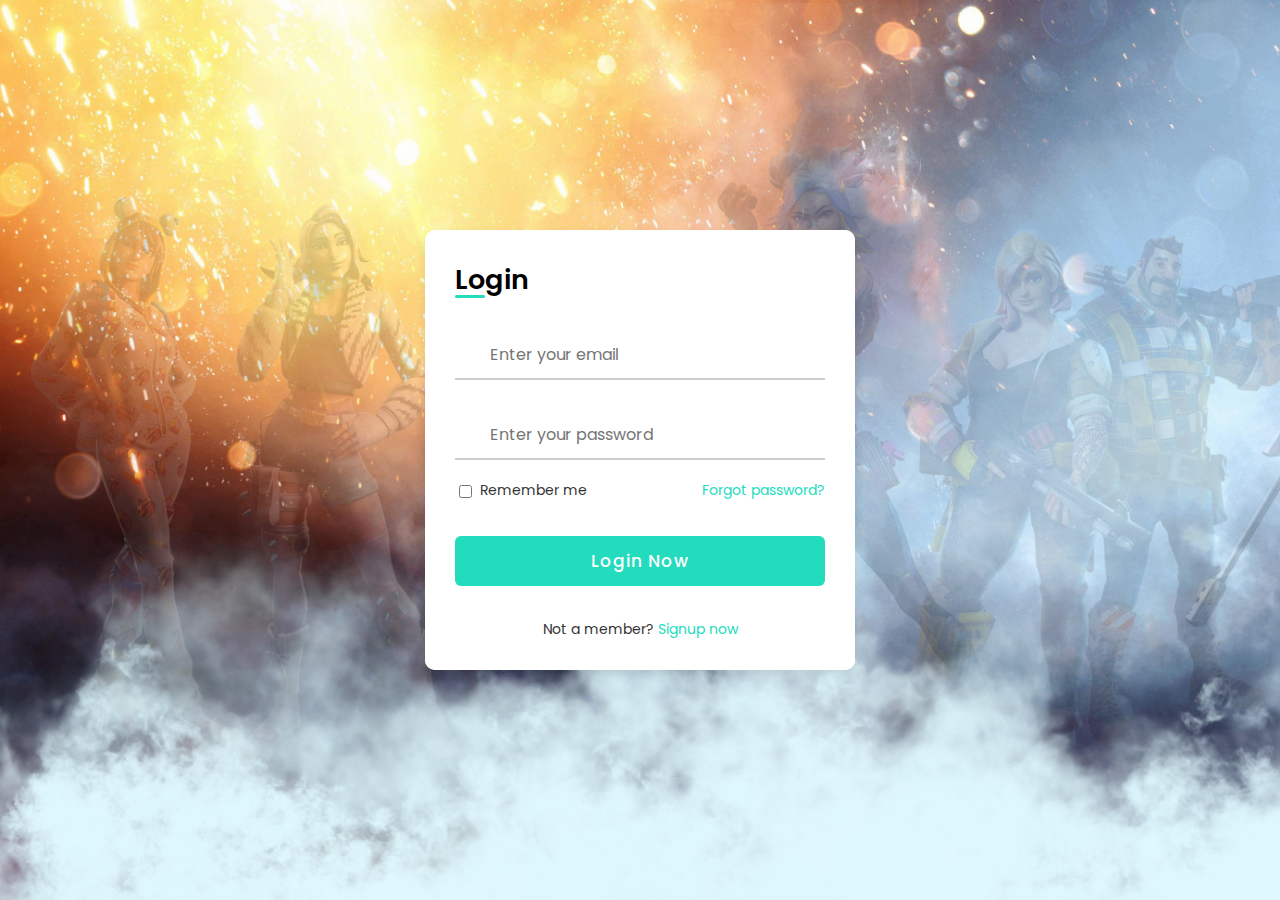
<file: login_registration.html>
<!DOCTYPE html>
<!-- === Coding by CodingLab | www.codinglabweb.com === -->
<html lang="en">
<head>
    <meta charset="UTF-8">
    <meta http-equiv="X-UA-Compatible" content="IE=edge">
    <meta name="viewport" content="width=device-width, initial-scale=1.0">
    
    <!-- ===== Iconscout CSS ===== -->
    <link rel="stylesheet" href="https://unicons.iconscout.com/release/v4.0.0/css/line.css">

    <!-- ===== CSS ===== -->
    <link rel="stylesheet" href="style/login_registration.css">
         
    <!--<title>Login & Registration Form</title>-->
</head>
<body  style="background-image:url('4k.jpg');">
    
    <div class="container">
        <div class="forms">
            <div class="form login">
                <span class="title">Login</span>

                <form action="#">
                    <div class="input-field">
                        <input type="text" placeholder="Enter your email" required>
                        <i class="uil uil-envelope icon"></i>
                    </div>
                    <div class="input-field">
                        <input type="password" class="password" placeholder="Enter your password" required>
                        <i class="uil uil-lock icon"></i>
                        <i class="uil uil-eye-slash showHidePw"></i>
                    </div>

                    <div class="checkbox-text">
                        <div class="checkbox-content">
                            <input type="checkbox" id="logCheck">
                            <label for="logCheck" class="text">Remember me</label>
                        </div>
                        
                        <a href="#" class="text">Forgot password?</a>
                    </div>

                    <div class="input-field button">
                        <input type="button" value="Login Now">
                    </div>
                </form>

                <div class="login-signup">
                    <span class="text">Not a member?
                        <a href="#" class="text signup-link">Signup now</a>
                    </span>
                </div>
            </div>

            <!-- Registration Form -->
            <div class="form signup">
                <span class="title">Registration</span>

                <form action="#">
                    <div class="input-field">
                        <input type="text" placeholder="Enter your name" required>
                        <i class="uil uil-user"></i>
                    </div>
                    <div class="input-field">
                        <input type="text" placeholder="Enter your email" required>
                        <i class="uil uil-envelope icon"></i>
                    </div>
                    <div class="input-field">
                        <input type="password" class="password" placeholder="Create a password" required>
                        <i class="uil uil-lock icon"></i>
                    </div>
                    <div class="input-field">
                        <input type="password" class="password" placeholder="Confirm a password" required>
                        <i class="uil uil-lock icon"></i>
                        <i class="uil uil-eye-slash showHidePw"></i>
                    </div>

                    <div class="checkbox-text">
                        <div class="checkbox-content">
                            <input type="checkbox" id="sigCheck">
                            <label for="sigCheck" class="text">Remember me</label>
                        </div>
                        
                        <a href="#" class="text">Forgot password?</a>
                    </div>

                    <div class="input-field button">
                        <input type="button" value="Register Now">
                    </div>
                </form>

                <div class="login-signup">
                    <span class="text">Already have an account?
                        <a href="#" class="text login-link">Login now</a>
                    </span>
                </div>
            </div>
        </div>
    </div>

    <script src="login_registration.js"></script>

</body>
</html>
</file>
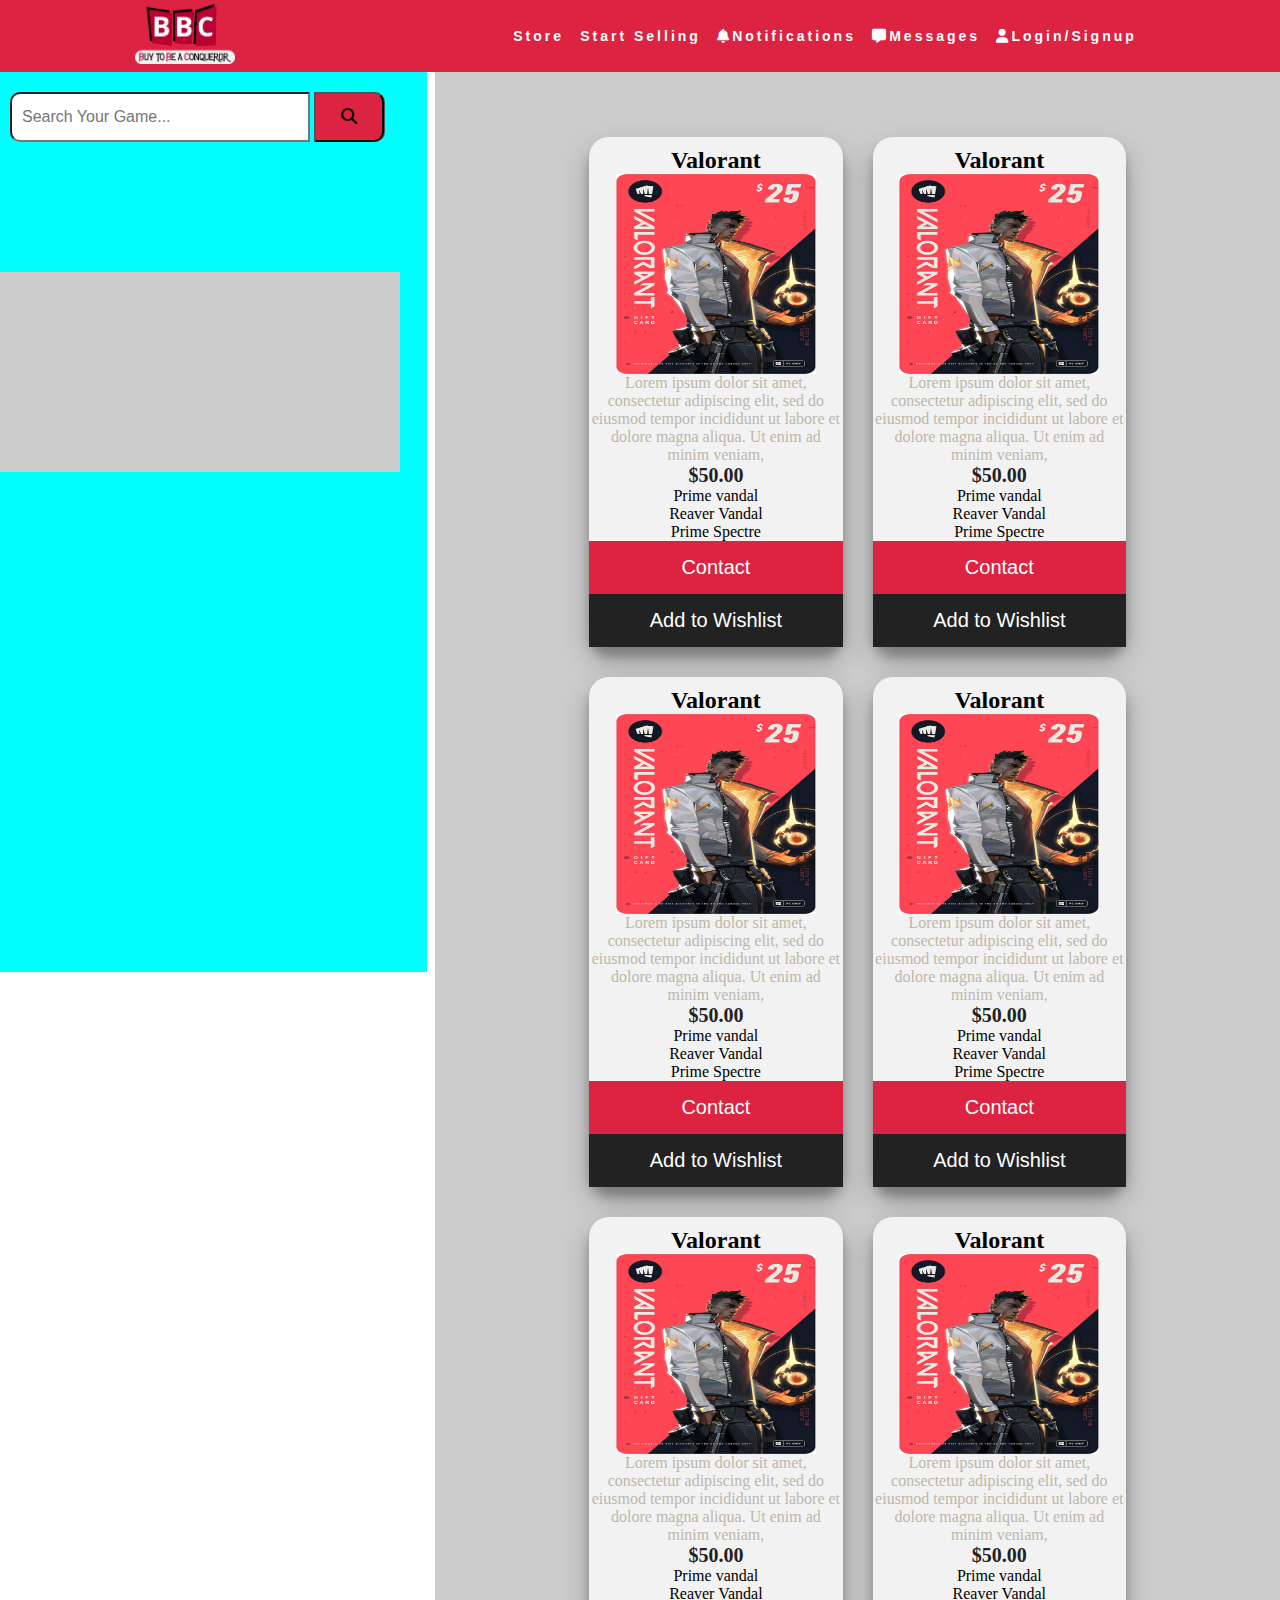
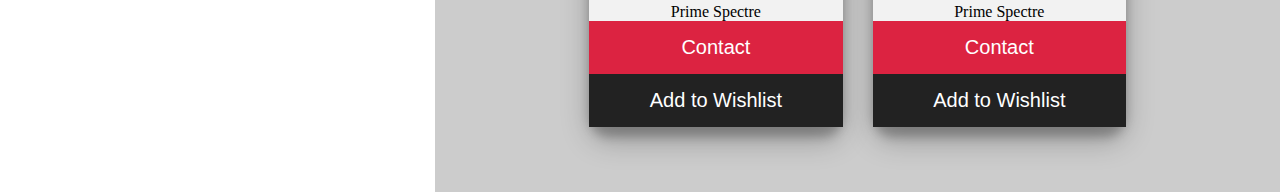
<file: store.html>
<!DOCTYPE html>
<html lang="en">
<head>
    <meta charset="UTF-8">
    <meta http-equiv="X-UA-Compatible" content="IE=edge">
    <meta name="viewport" content="width=device-width, initial-scale=1.0">
    <link rel="stylesheet" href="https://cdnjs.cloudflare.com/ajax/libs/font-awesome/6.1.1/css/all.min.css" />
    <link rel="stylesheet" href="style/styles.css">
    <title>Store</title>
</head>
<body>
    <nav>
        <div class="logo">
             <img src="images/logo.png" alt="logo" >
        </div>
        
        <ul class="nav-links">
            <li><a href="#">Store</a></li>
            <li><a href="#">Start Selling</a></li>
            <li><a href="#howtouse"><i class="fa-solid fa-bell"></i>Notifications</a></li>
            <li><a href="#contact"><i class="fa-solid fa-message"></i>Messages</a></li>
            <li><a href="#"><i class="fa-solid fa-user"></i>Login/Signup</a></li>
        </ul>
        <div class="burger">
         <div class="line1"></div>
         <div class="line2"></div>
         <div class="line3"></div>
        </div>
        
    </nav>
    <section class="side-bar">
        <div class="search-bar">
            <input type="search" placeholder="Search Your Game..." class="search">
            <button class="search-btn"><i class="fa fa-search" aria-hidden="true"></i>
            </button>
        </div>
        <div class="side-navigation">
            <form action="" class="nav-filter">
                <input type="checkbox">Name
                <input type="checkbox">Game
                <input type="checkbox">Icon
            </form>
            <i class="fa fa-times" style="position:absolute;font-size:30px; right:0; top:0; color:#fff;padding:5px; margin-left:100px" aria-hidden="true" id="side-nav-close-btn"></i>
            <ul>
                <li><a href="#">Valorant</a></li>
                <li><a href="#">Apex Legends</a></li>
                <li><a href="#">Apex Legends</a></li>
                <li><a href="#">Apex Legends</a></li>
                <li><a href="#">Apex Legends</a></li>
                <li><a href="#">Apex Legends</a></li>
                <li><a href="#">Apex Legends</a></li>
            </ul>
        </div>

        <div class="ad-square">
            
        </div>
    </section>

    <section class="main-bar">
        <div class="products-list">
            <div class="product">
                <h2>Valorant</h2>
                <img src="images/slider/valorant-product-card.jpg"/>
                <p>Lorem ipsum dolor sit amet, consectetur adipiscing elit, sed do eiusmod tempor incididunt ut labore et dolore magna aliqua. Ut enim ad minim veniam,</p>
                <h4>$50.00</h4>
                <ul>
                    <li>Prime vandal</li>
                    <li>Reaver Vandal</li>
                    <li>Prime Spectre</li>
                </ul>
                <button class="contact-btn">Contact</button>
                <button class="wishlist-btn">Add to Wishlist</button>
            </div>
            <div class="product">
                <h2>Valorant</h2>
                <img src="images/slider/valorant-product-card.jpg"/>
                <p>Lorem ipsum dolor sit amet, consectetur adipiscing elit, sed do eiusmod tempor incididunt ut labore et dolore magna aliqua. Ut enim ad minim veniam,</p>
                <h4>$50.00</h4>
                <ul>
                    <li>Prime vandal</li>
                    <li>Reaver Vandal</li>
                    <li>Prime Spectre</li>
                </ul>
                <button class="contact-btn">Contact</button>
                <button class="wishlist-btn">Add to Wishlist</button>
            </div>
            <div class="product">
                <h2>Valorant</h2>
                <img src="images/slider/valorant-product-card.jpg"/>
                <p>Lorem ipsum dolor sit amet, consectetur adipiscing elit, sed do eiusmod tempor incididunt ut labore et dolore magna aliqua. Ut enim ad minim veniam,</p>
                <h4>$50.00</h4>
                <ul>
                    <li>Prime vandal</li>
                    <li>Reaver Vandal</li>
                    <li>Prime Spectre</li>
                </ul>
                <button class="contact-btn">Contact</button>
                <button class="wishlist-btn">Add to Wishlist</button>
            </div>
            <div class="product">
                <h2>Valorant</h2>
                <img src="images/slider/valorant-product-card.jpg"/>
                <p>Lorem ipsum dolor sit amet, consectetur adipiscing elit, sed do eiusmod tempor incididunt ut labore et dolore magna aliqua. Ut enim ad minim veniam,</p>
                <h4>$50.00</h4>
                <ul>
                    <li>Prime vandal</li>
                    <li>Reaver Vandal</li>
                    <li>Prime Spectre</li>
                </ul>
                <button class="contact-btn">Contact</button>
                <button class="wishlist-btn">Add to Wishlist</button>
            </div>
            <div class="product">
                <h2>Valorant</h2>
                <img src="images/slider/valorant-product-card.jpg"/>
                <p>Lorem ipsum dolor sit amet, consectetur adipiscing elit, sed do eiusmod tempor incididunt ut labore et dolore magna aliqua. Ut enim ad minim veniam,</p>
                <h4>$50.00</h4>
                <ul>
                    <li>Prime vandal</li>
                    <li>Reaver Vandal</li>
                    <li>Prime Spectre</li>
                </ul>
                <button class="contact-btn">Contact</button>
                <button class="wishlist-btn">Add to Wishlist</button>
            </div>
            <div class="product">
                <h2>Valorant</h2>
                <img src="images/slider/valorant-product-card.jpg"/>
                <p>Lorem ipsum dolor sit amet, consectetur adipiscing elit, sed do eiusmod tempor incididunt ut labore et dolore magna aliqua. Ut enim ad minim veniam,</p>
                <h4>$50.00</h4>
                <ul>
                    <li>Prime vandal</li>
                    <li>Reaver Vandal</li>
                    <li>Prime Spectre</li>
                </ul>
                <button class="contact-btn">Contact</button>
                <button class="wishlist-btn">Add to Wishlist</button>
            </div>
        </div>
    </section>
    
    

    <script src="app.js"></script>
    <script src="side-nav.js"></script>
</body>
</html>
</file>
<file: style/login_registration.css>
/* ===== Google Font Import - Poformsins ===== */
@import url('https://fonts.googleapis.com/css2?family=Poppins:wght@300;400;500;600;700&display=swap');

*{
    margin: 0;
    padding: 0;
    box-sizing: border-box;
    font-family: 'Poppins', sans-serif;
}

body{
    background-size: cover;
    background-attachment: fixed;
    height: 100vh;
    display: flex;
    align-items: center;
    justify-content: center;
}

.container{
    position: relative;
    max-width: 430px;
    width: 100%;
    background: #fff;
    border-radius: 10px;
    box-shadow: 0 5px 10px rgba(0, 0, 0, 0.1);
    overflow: hidden;
    margin: 0 20px;
}

.container .forms{
    display: flex;
    align-items: center;
    height: 440px;
    width: 200%;
    transition: height 0.2s ease;
}


.container .form{
    width: 50%;
    padding: 30px;
    background-color: #fff;
    transition: margin-left 0.18s ease;
}

.container.active .login{
    margin-left: -50%;
    opacity: 0;
    transition: margin-left 0.18s ease, opacity 0.15s ease;
}

.container .signup{
    opacity: 0;
    transition: opacity 0.09s ease;
}
.container.active .signup{
    opacity: 1;
    transition: opacity 0.2s ease;
}

.container.active .forms{
    height: 600px;
}
.container .form .title{
    position: relative;
    font-size: 27px;
    font-weight: 600;
}

.form .title::before{
    content: '';
    position: absolute;
    left: 0;
    bottom: 0;
    height: 3px;
    width: 30px;
    background-color: #23dcbe;
    border-radius: 25px;
}

.form .input-field{
    position: relative;
    height: 50px;
    width: 100%;
    margin-top: 30px;
}

.input-field input{
    position: absolute;
    height: 100%;
    width: 100%;
    padding: 0 35px;
    border: none;
    outline: none;
    font-size: 16px;
    border-bottom: 2px solid #ccc;
    border-top: 2px solid transparent;
    transition: all 0.2s ease;
}

.input-field input:is(:focus, :valid){
    border-bottom-color: #23dcbe;
}

.input-field i{
    position: absolute;
    top: 50%;
    transform: translateY(-50%);
    color: #999;
    font-size: 23px;
    transition: all 0.2s ease;
}

.input-field input:is(:focus, :valid) ~ i{
    color:#23dcbe;
}

.input-field i.icon{
    left: 0;
}
.input-field i.showHidePw{
    right: 0;
    cursor: pointer;
    padding: 10px;
}

.form .checkbox-text{
    display: flex;
    align-items: center;
    justify-content: space-between;
    margin-top: 20px;
}

.checkbox-text .checkbox-content{
    display: flex;
    align-items: center;
}

.checkbox-content input{
    margin: 0 8px -2px 4px;
    accent-color: #23dcbe;
}

.form .text{
    color: #333;
    font-size: 14px;
}

.form a.text{
    color: #23dcbe;
    text-decoration: none;
}
.form a:hover{
    text-decoration: underline;
}

.form .button{
    margin-top: 35px;
}

.form .button input{
    border: none;
    color: #fff;
    font-size: 17px;
    font-weight: 500;
    letter-spacing: 1px;
    border-radius: 6px;
    background-color: #23dcbe;
    cursor: pointer;
    transition: all 0.3s ease;
}

.button input:hover{
    background-color: #23dcbe;
}

.form .login-signup{
    margin-top: 30px;
    text-align: center;
}
</file>
<file: style/styles.css>
html{
    scroll-behavior: smooth;
}
*{
    margin:0;
    padding: 0;
    box-sizing: border-box;
}
body{
    background-size: cover;
    background-attachment: fixed;
}
.body-content{
    background-color: rgba(0, 0, 0, 0.5);
}
nav{
    display: flex;
    justify-content: space-around;
    align-items: center;
    min-height: 8vh;
    background-color: #dc2341;
    font-family: 'Play', sans-serif;
    font-weight: bold;
}
.logo img{
    width: 100px;
}
.nav-links{
    display: flex;
    justify-content: space-around;
    width: 50%;
}

.nav-links li{
    list-style: none;
}

.nav-links a{
    color: #fff;
    text-decoration: none;
    letter-spacing: 3px;
    font-size: 14px;
    font-weight: bold;
}
.burger{
    display: none;
    cursor: pointer;
}
.burger div{
    width: 25px;
    height: 3px;
    background-color: #ccc;
    margin: 5px;
    transition: all 0.3s ease;
}


/********************* newly added css  start*********************/
::-webkit-scrollbar{
    width: 14px;
}
::-webkit-scrollbar-thumb{
    background-color:rgba(183, 2, 50, 0.5);
    border-radius: 5px;
}

.banner{
    position: relative;
    width: 100%;
    min-height: 100vh;
    padding: 0 100px;
    display: flex;
    justify-content: center;
    align-items: center;
}

.banner .bg{
    position: relative;
    width: 100%;
    min-height: 100vh;
    display: flex;
    justify-content: center;
    align-items: center;
}

.banner .bg .content{
    width: 50%;
    height: 100%;
    font-size: 2.5em;
    color: #eee;
    letter-spacing: 1px;
}

.banner .bg .content p{
    margin-top: 10px;
    color: #bdb7ab;
    letter-spacing: 1px;
}


.banner .bg .content a{
    display: inline-block;
    padding: 10px 20px;
    margin: 20px 0;
    border: 1px solid #23dcbe;
    text-decoration: none;
    font-weight: 700;
    border-radius: 5px;
    color: #23dcbe;
    opacity: 1;
    letter-spacing: 1px;
}

.banner .bg img{
    top: 30px;
    opacity: 1;
    z-index: 1000;
    position: relative;
    max-width: 650px;
    /* -webkit-box-reflect: below 0px linear-gradient(to bottom, rgba(0,0,0,0.0), rgba(0,0,0,0.2)); */
    
}

.banner .bg .content a:hover{
    /* -webkit-box-reflect: below 0px linear-gradient(to bottom, rgba(0,0,0,0.0), rgba(0,0,0,0.2)); */
    border: 1px solid #23dcbe;
    color: #fff;
    background-color: #23dcbe;
    box-shadow: 0 0 20px #23dcbe;
}

.about{
    position: relative;
    display: flex;
    width: 100%;
    padding: 0 100px;
    min-height: 75vh;
    justify-content: space-between;
    align-items: center;
}
.about .contentBx{
    width: 50%;
    margin: 20px;
}
.about img{
    top: 30px;
    position: relative;
    width: 650px;
    /* -webkit-box-reflect: below 0px linear-gradient(to bottom, rgba(0,0,0,0.0), rgba(0,0,0,0.2)); */
    
}
.about .contentBx:before{
    content: '';
    position: absolute;
    top: 0;
    left: 0;
    width: 100%;
    height: 1px;
    background: linear-gradient(to left,transparent,#fff,transparent);
}
.about .contentBx h2{
    font-size: 2em;
    color: #23dcbe;

}
.about .contentBx p{
    font-size: 1em;
    color: #fff;
    max-width: 600px;  
}
.about .contentBx a{
    display: inline-block;
    padding: 5px 20px;
    margin: 20px 0;
    border: 1px solid #23dcbe;
    text-decoration: none;
    font-weight: 700;
    border-radius: 5px;
    color: #23dcbe;
    letter-spacing: 1px;
}
.about .contentBx a:hover{
    border: 1px solid rgba(183, 2, 50, 0.5);
    color: #fff;
    background-color: rgba(183, 2, 50, 0.5);
    box-shadow: 0 0 20px rgba(183, 2, 50, 0.5);
    -webkit-box-reflect: below 0px linear-gradient(to bottom, rgba(0,0,0,0.0), rgba(0,0,0,0.2));
}

.howTo .contentBx:before{
    content: '';
    position: absolute;
    top: 40px;
    left: 0;
    width: 100%;
    height: 1px;
    background: linear-gradient(to left,transparent,#fff,transparent);
}
.howTo{
    position: relative;
    display: flex;
    width: 100%;
    padding: 0 100px;
    min-height: 75vh;
    justify-content: space-between;
    align-items: center;
}
.howTo .contentBx{
    width: 50%;
    margin: 20px;
}
.howTo img{
    top: 50px;
    position: relative;
    width: 650px;
    -webkit-box-reflect: below 0px linear-gradient(to bottom, rgba(0,0,0,0.0), rgba(0,0,0,0.2));
    
}
.howTo .contentBx h2{
    font-size: 2em;
    color: #23dcbe;

}
.howTo .contentBx p{
    font-size: 1em;
    color: #fff;
    max-width: 600px;  
}
.howTo .contentBx a{
    display: inline-block;
    padding: 5px 20px;
    margin: 20px 0;
    border: 1px solid #23dcbe;
    text-decoration: none;
    font-weight: 700;
    border-radius: 5px;
    color: #23dcbe;
    letter-spacing: 1px;
   
}
.howTo .contentBx a:hover{
    border: 1px solid rgba(183, 2, 50, 0.5);
    color: #fff;
    background-color: rgba(183, 2, 50, 0.5);
    box-shadow: 0 0 20px rgba(183, 2, 50, 0.5);
    -webkit-box-reflect: below 0px linear-gradient(to bottom, rgba(0,0,0,0.0), rgba(0,0,0,0.2));
}

.contact{
    padding: 20px;
    width: 100%;
    min-height: 50vh;
    display: flex;
    justify-content: center;
    align-items: center;
}
.contact .image{
    height: 100%;
    width: 50%;
    border-radius: 10px;
}
.contact .image img{
    object-fit: cover;
    width: 600px;
    height: 500px;
}
.contact form{
    width: 50%;
    margin: 30px;
}
.contact .form h1{
    color: #fff;
}
.contact .form .inputBx{
    margin: 10px 0;
}
.contact .form .inputBx p{
    color: #fff;
}
.contact .form .inputBx input,
.contact .form .inputBx textarea{
    border: none;
    outline: none;
    padding: 10px;
    width: 100%;
    color: #fff;
    background: #555;
    min-height: 15px;
    font-size: 1.5em;
}
.contact .form .inputBx textarea{
    height: 150px;
}
.contact .form .inputBx input[type="submit"]{
    display: inline-block;
    padding: 10px 20px;
    margin: 15px 0;
    outline: none;
    background: transparent;
    border: 1px solid #23dcbe;
    text-decoration: none;
    font-weight: 700;
    width: 150px;
    border-radius: 5px;
    color: #fff;
    letter-spacing: 1px;
}
.contact .form .inputBx input[type="submit"]:hover{
    background-color: #23dcbe;
    border: none;
    color: #fff;
    box-shadow: 0 0 10px#23dcbe ;
}

footer{
    padding: 10px 100px;
}
footer .info{
    display: flex;
    justify-content: space-between;
    align-items: center;
}
footer .info .logo{
    width: 90px;
    position: relative;
}
footer .info p{
    color: #fff;

}
footer .info ul{
    margin: 10px;
    display: flex;
    justify-content: center;
    align-items: center;
}
footer .info ul li{
    list-style: none;
    height: 50px;
    width: 50px;
    margin: 5px;
    border-radius: 50%;
    display: flex;
    justify-content: center;
    align-items: center;
    border: 1px solid #23dcbe;
}

footer .info ul li:hover{
    background-color: #23dcbe;
    border: none;
    box-shadow: 0 0 10px #23dcbe;
}
footer .info ul li a i{
    font-size: 1.5em;
    color: #fff;
}

/********************** newly added css End ********************************/

/**********************Store***********************/
.search-bar{
    position: absolute;
    width: 400px;
}
.search-bar .search{
    padding: 10px;
    font-size: 16px;
    border-radius: 10px 0 0 10px;
    height: 50px;
    display: inline-flex;
    width: 300px;
    margin-top: 20px;
    margin-left: 10px;
}
.search-bar .search-btn{
    box-shadow: 1px 0 0 0 #555;
    outline: none;
    font-weight: bolder;
    font-size: 16px;
    padding: 10px;
    border-radius: 0px 10px 10px 0px;
    align-items: center;
    background-color: #dc2341;
    width: 70px;
    height: 50px;
    justify-content: center;

}

.side-bar{
    background-color: aqua;
    height: 100vh;
    position: fixed;
    z-index: 1;
    float: left;
    width: 33.33%;
}
.side-bar .side-navigation{
    position: absolute;
    background-color: #dc2341;
    top: 80px;
    height: 50vh;
    width: 400px;
    text-align: left;
    transition: 0.1s ease-in-out; 
    transform: translateX(-100%);
}
.show-side-navigation{
    position: absolute;
    background-color: #dc2341;
    top: 80px;
    height: 50vh;
    width: 400px;
    text-align: left;
    transform: translateX(0%);
}
.side-bar .show-side-navigation ul li{
    list-style: none;
    padding: 10px;
}
.side-bar .side-navigation li a{
    text-decoration: none;
    color: #fff;
    font-weight: 500;
    padding-top: 5px;
}
.nav-filter{
    position: relative;
    padding: 20px;
    justify-content:space-between;
}
.ad-square{
    width: 400px;
    height: 200px;
    background-color: #ccc;
    position: absolute;
    top: 500px;
    transform: translateY(-300px);
    transition: 0.5s;
}
.move-down-ad-square{
    width: 400px;
    height: 200px;
    background-color: #ccc;
    position: absolute;
    top: 500px;
    transform: translateY(0px);
}
.main-bar{
    float: right;
    width: 66%;
    background-color: #ccc;
}

.products-list{
    display: flex;
    flex-wrap: wrap;
    width: 100%;
    justify-content: center;
    align-items: center;
    margin: 50px 0;
}
.products-list .product{
    width: 30%;
    margin: 15px;
    box-sizing: border-box;
    float: left;
    text-align: center;
    border-radius: 20px;
    cursor: pointer;
    padding-top: 10px;
    box-shadow: 0 14px 28px rgba(0, 0, 0, 0.25),
    0 10px 10px rgba(0, 0, 0, 0.22);
    transition: .4s;
    background-color: #f2f2f2;
}
.products-list .product:hover{
    box-shadow: 0 3px 6px rgba(0, 0, 0, 0.16),
    0 3px 6px rgba(0, 0, 0, 0.23);
    transform: translate(0px, -8px);
}
.products-list .product img{
    width: 200px;
    height: 200px;
    text-align: center;
    margin: 0 auto;
    display: block;
}
.products-list .product p{
    text-align: center;
    color: #bdb7ab;
    padding-top: 0 8px;
}
.products-list .product h4{
    font-size: 20px;
    text-align: center;
    color: #222;
    margin: 0;
}
.products-list .product ul li{
    list-style: none;
}
.products-list .product button{
    text-align: center;
    width: 100%;
    color: #fff;
    font-size: 20px;
    padding: 15px;
    border: 0;
    cursor: pointer;
}
.products-list .product button.contact-btn{
    background-color: #dc2341;
}
.products-list .product button.wishlist-btn{
    background-color: #222;
}

/************************************* Responsive Section*****************************************************************/

@media screen and (max-width:1000px){
    .nav-links{
        width: 70%;
    }
    .nav-links li a{
        font-size: 12px;
    }
    .logo img{
        width: 60px;
    }
   
}


@media screen and (max-width:768px){
    body{
        overflow-x: hidden;
    }
    .logo img{
        width: 90px;
    }
    .nav-links{
        z-index: 10000;
        position: absolute;
        right: 0px;
        height: 92vh;
        top:8vh;
        background-color: #dc2341;
        display: flex;
        flex-direction: column;
        align-items: center;
        width: 50%;
        transform: translateX(100%);
        transition: transform 0.5s ease-in;
    }
    .nav-links li{
        opacity: 0;
    }
    .burger{
        display: block;
    }
   
}



.nav-active{
    transform: translateX(0%);
}

@keyframes navLinkFade{
    from{
        opacity: 0;
        transform: translateX(50px);
    }
    to{
        opacity: 1;
        transform: translateX(0px);
    }
}
.toggle .line1{
    transform: rotate(-45deg) translate(-5px,6px);
}
.toggle .line2{
    opacity: 0;
}
.toggle .line3{
    transform: rotate(45deg) translate(-5px,-6px);
}
</file>
